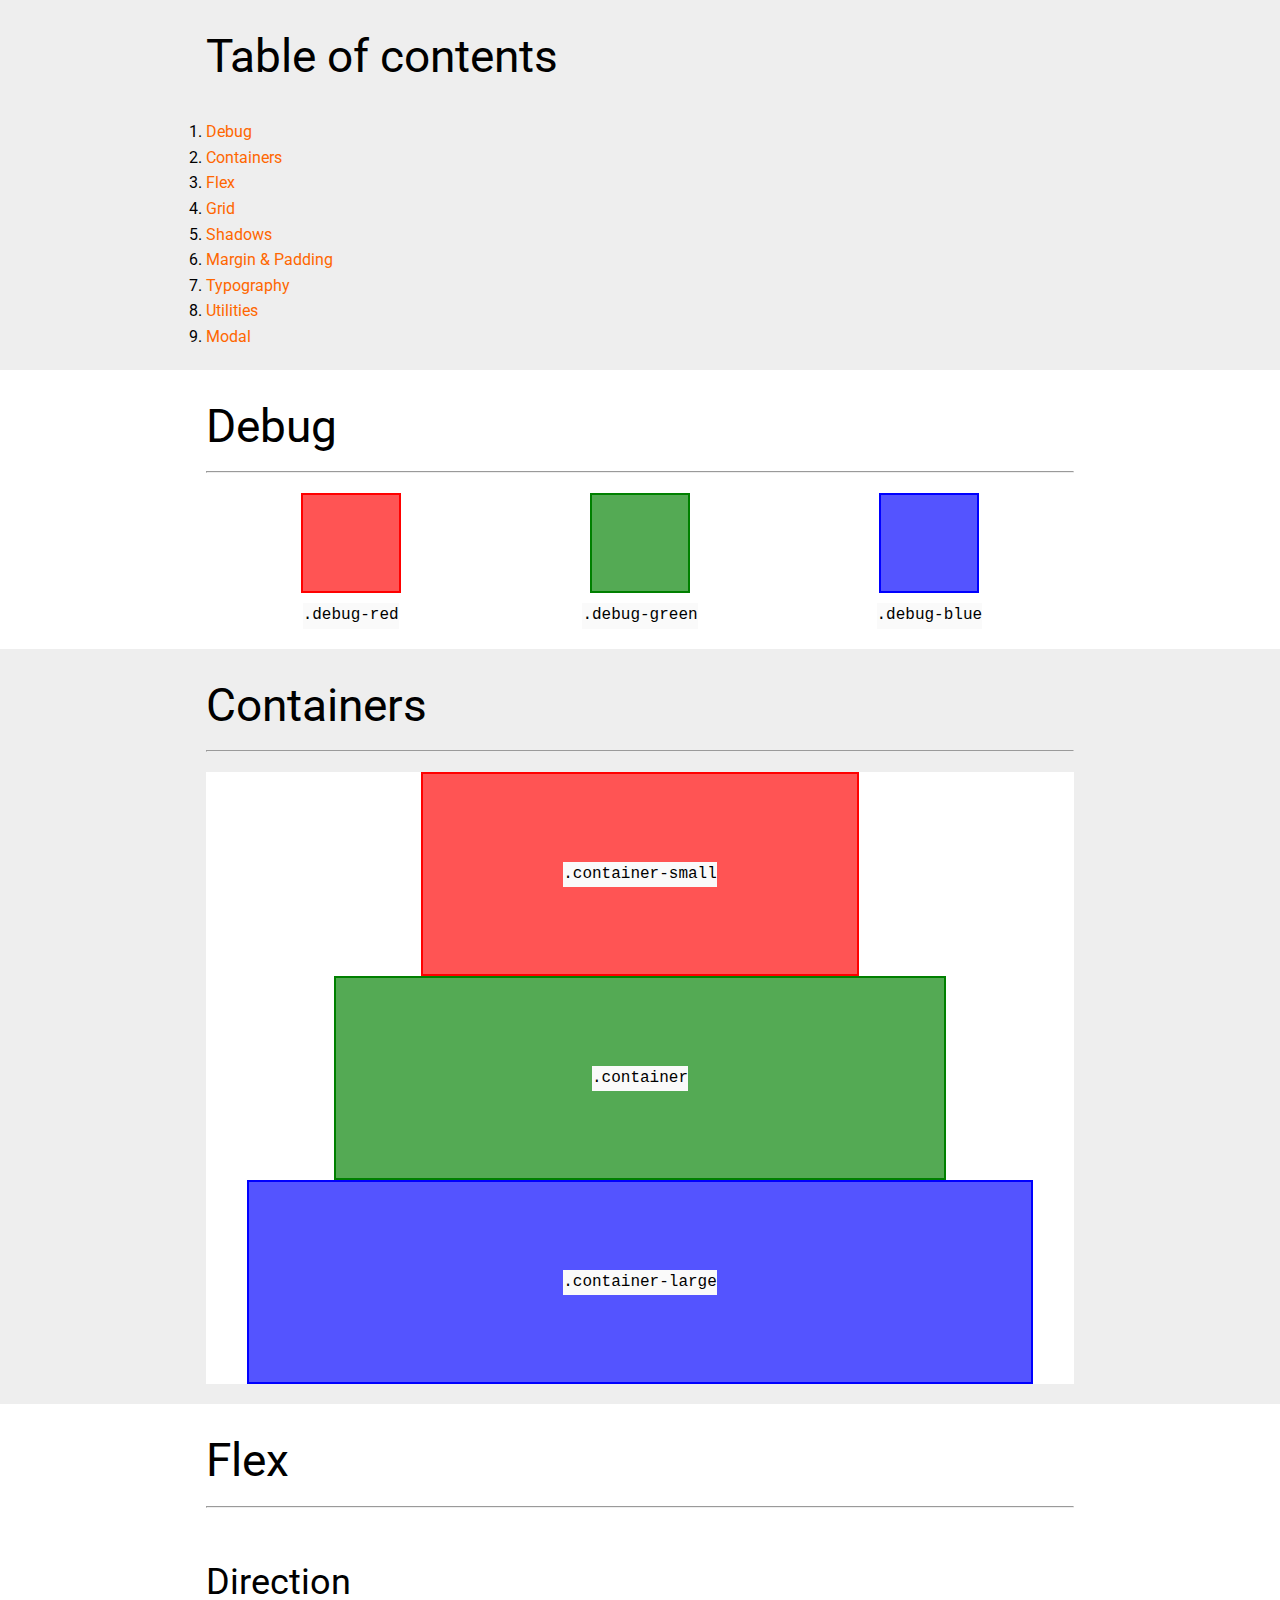
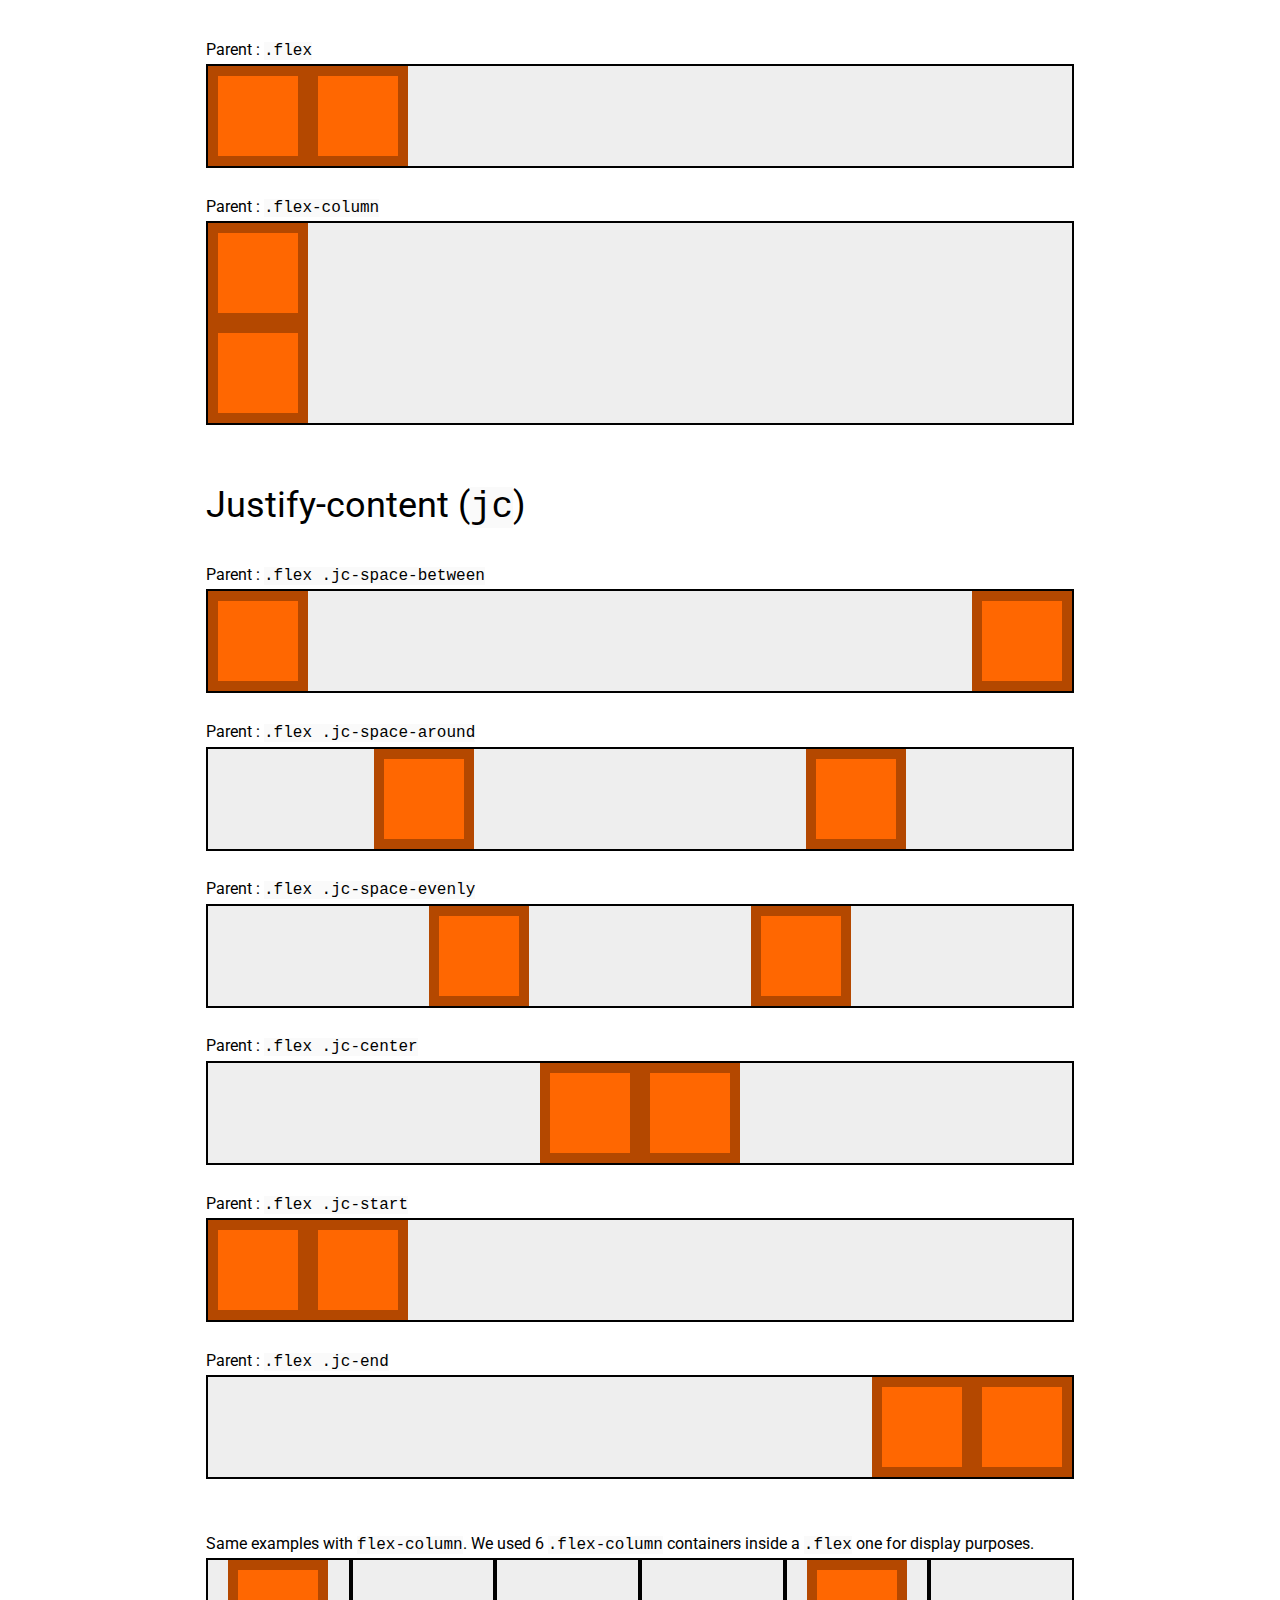
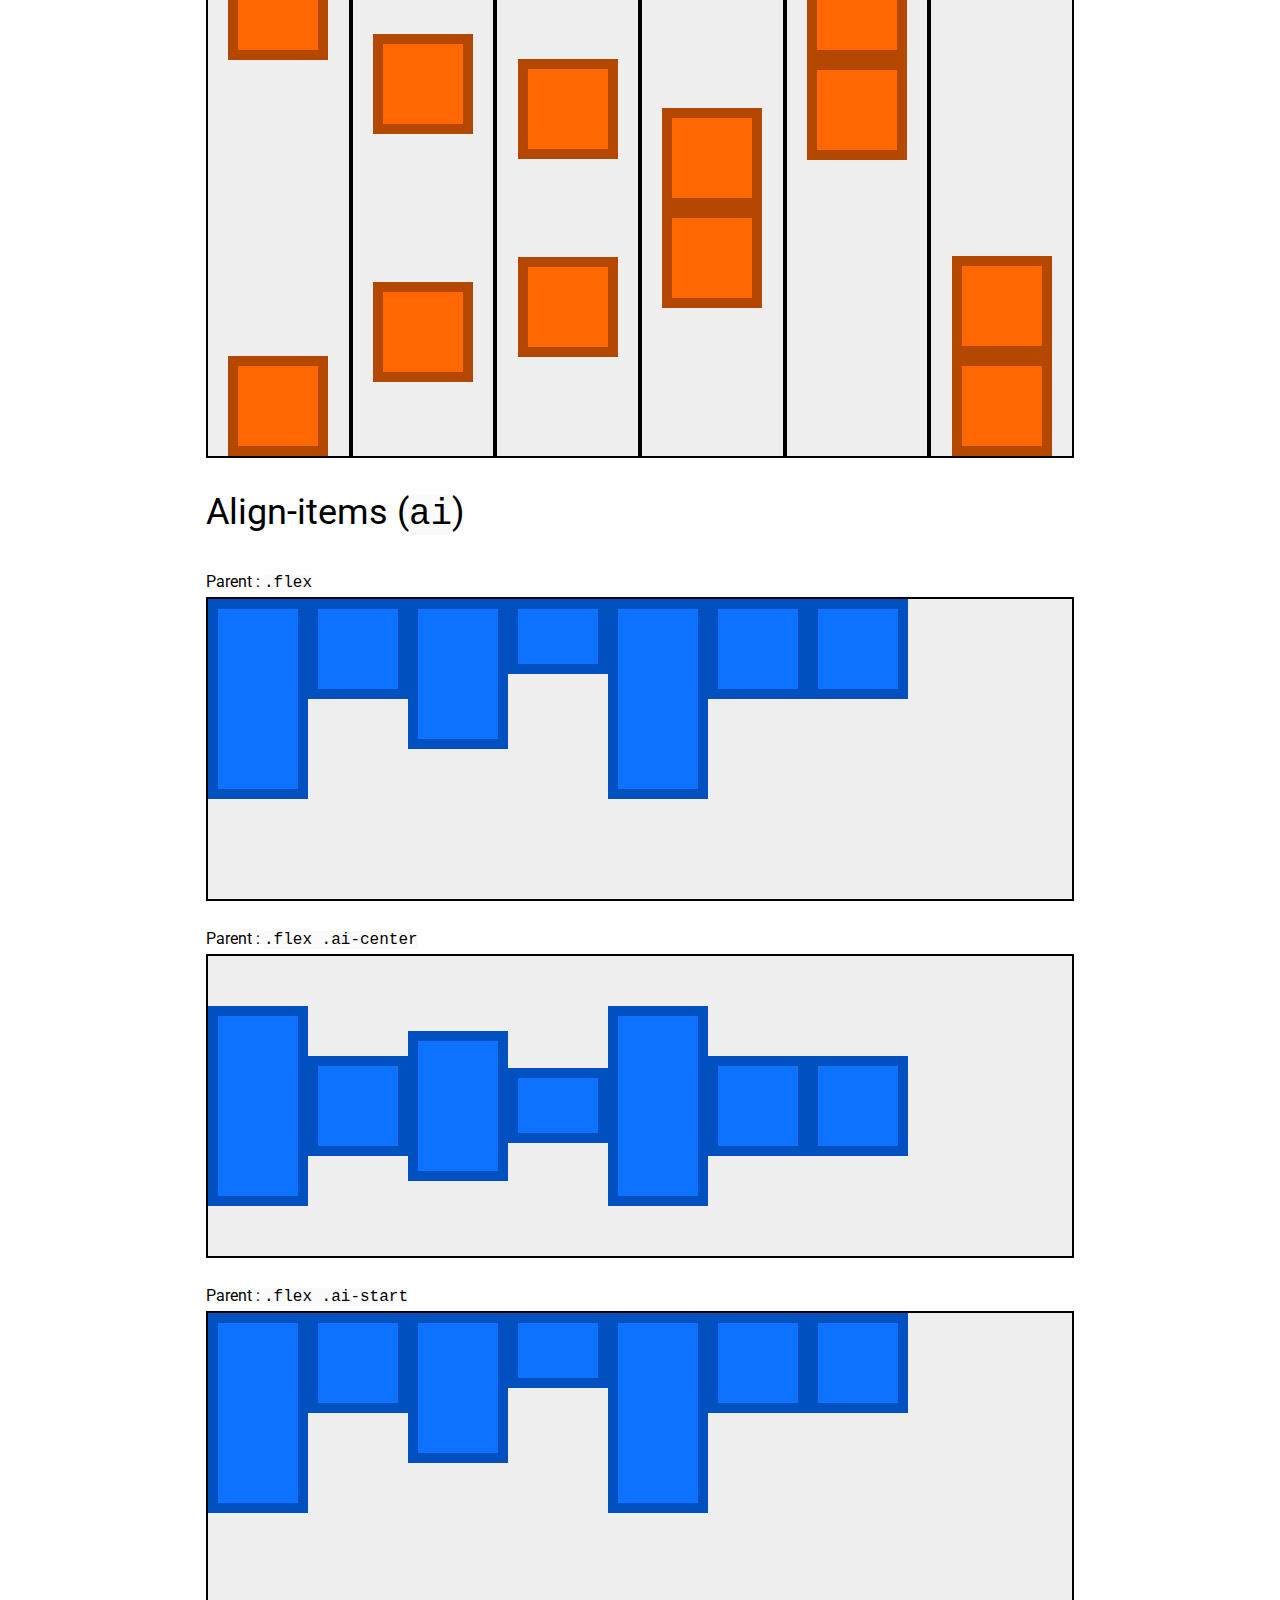
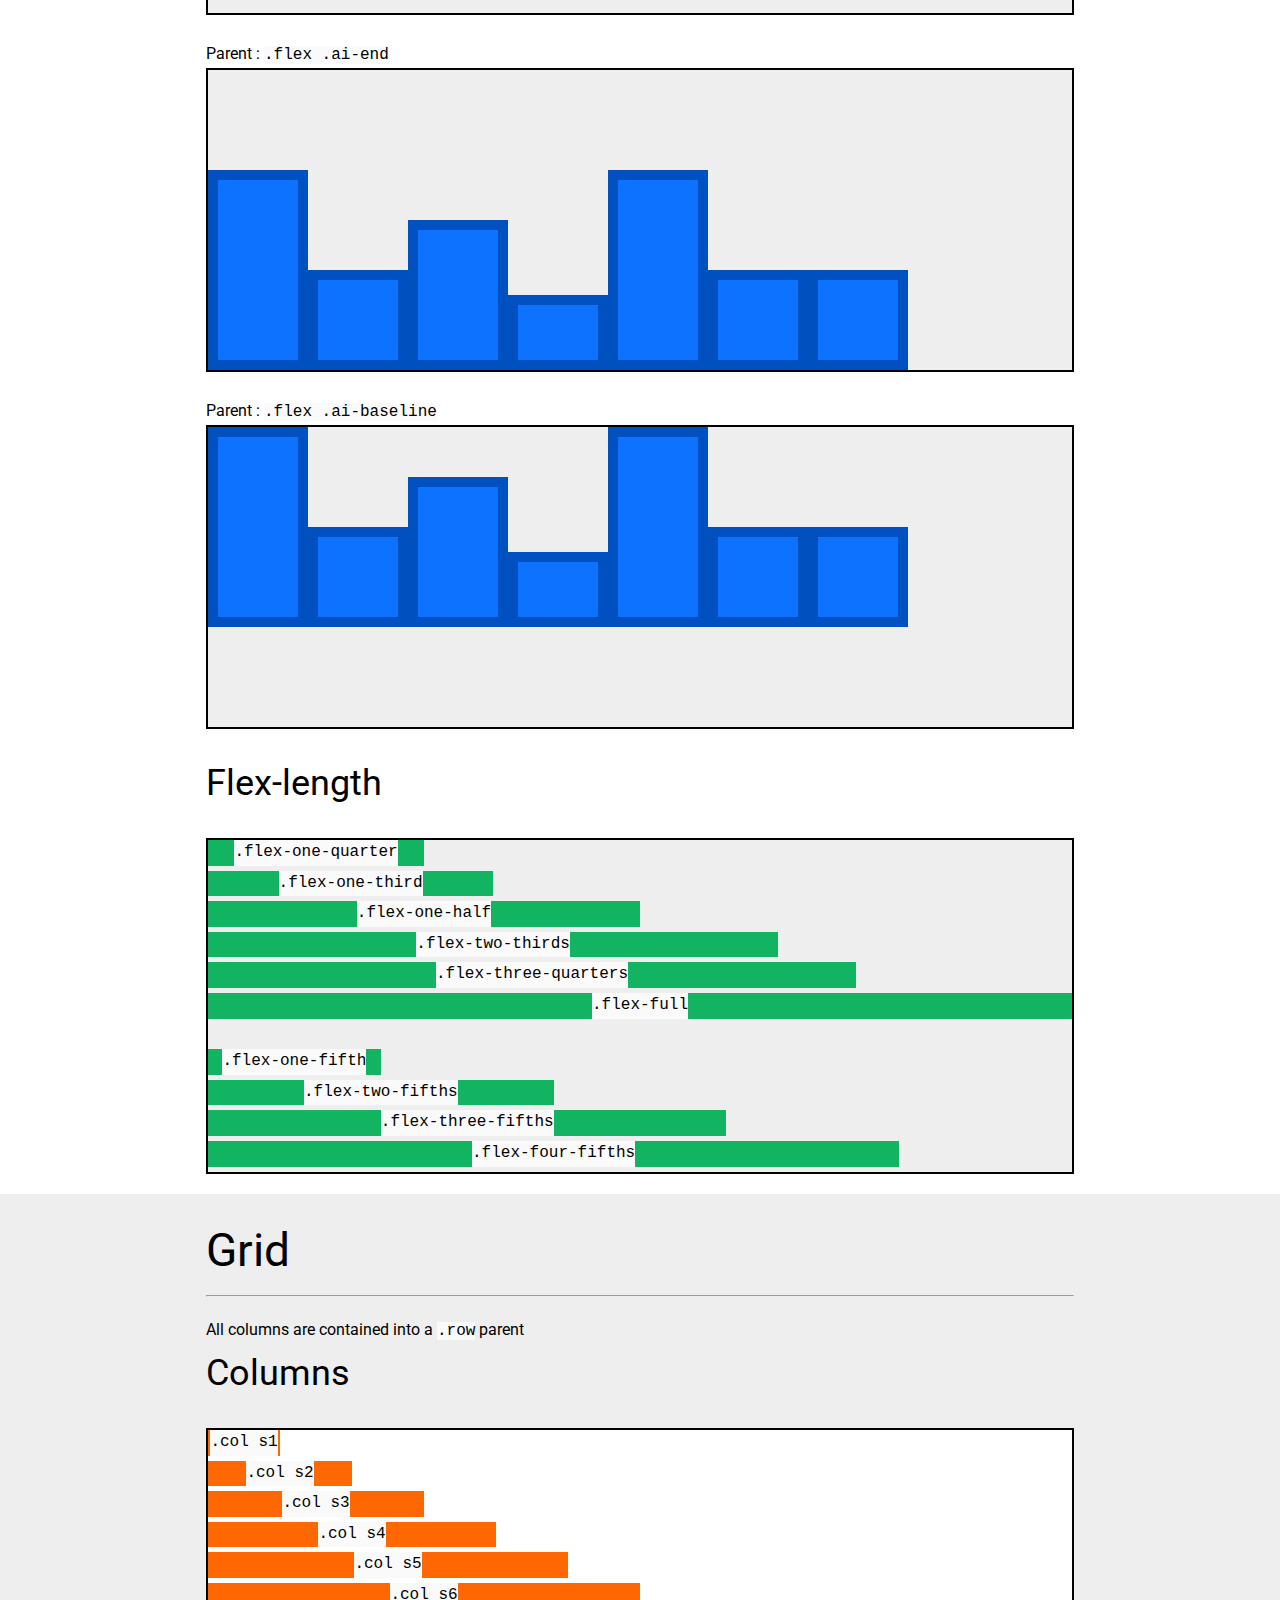
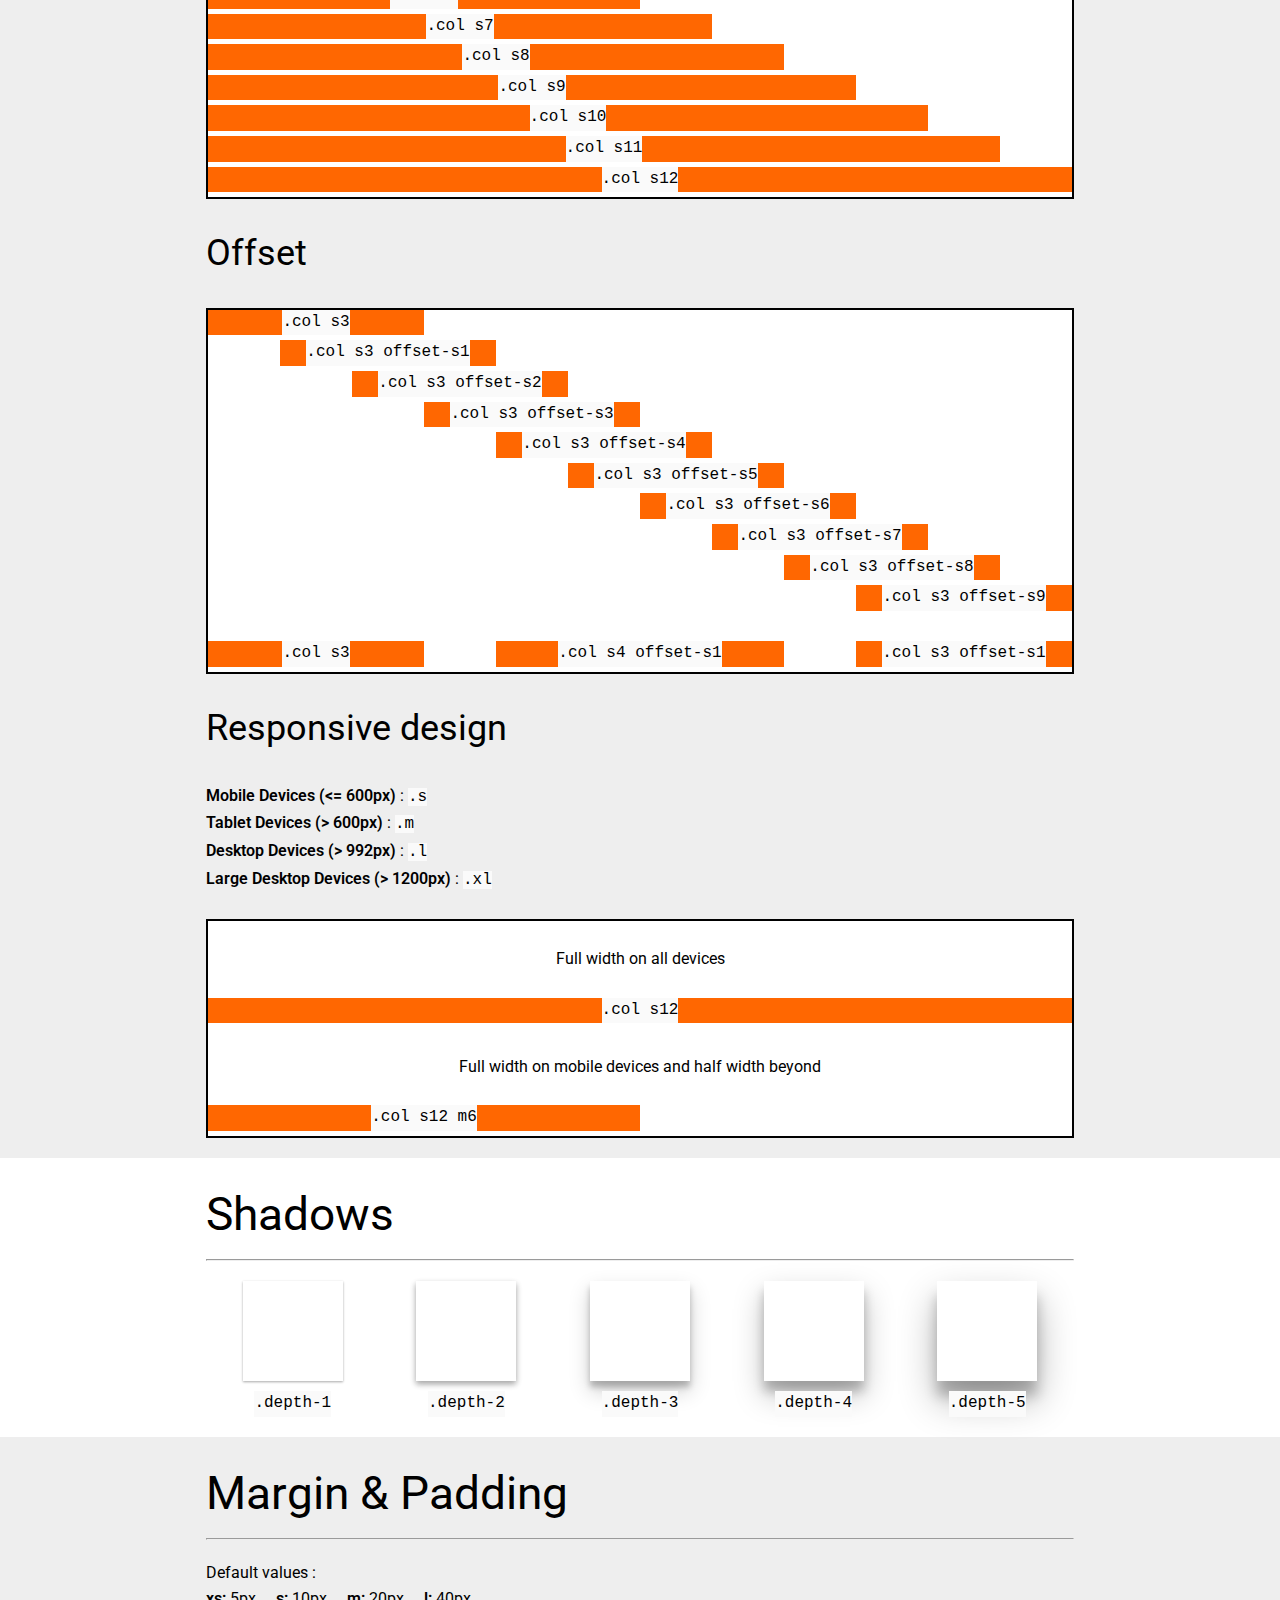
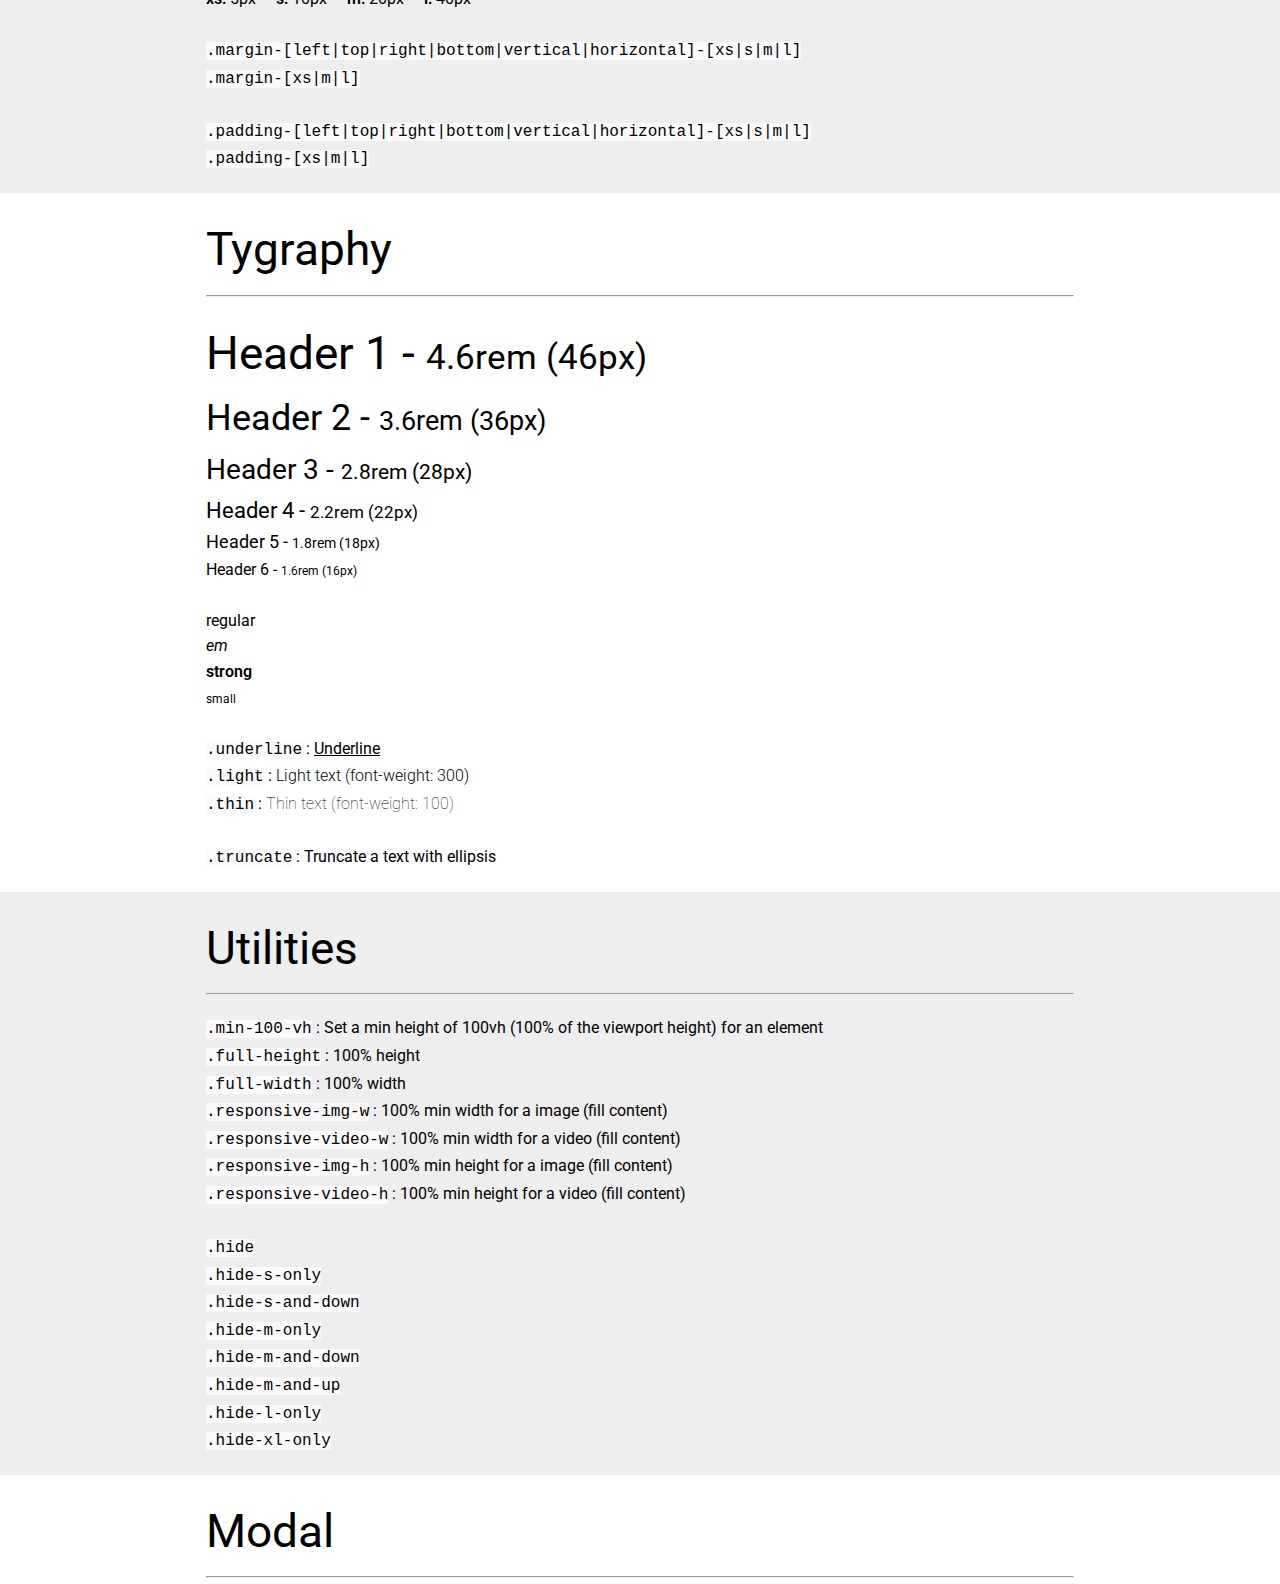
<file: index.html>
<!DOCTYPE html>
<html dir="ltr" lang="en">
    <head>
        <meta charset="UTF-8" />
        <meta content="width=device-width, initial-scale=1.0" name="viewport" />
        <meta content="ie=edge" http-equiv="X-UA-Compatible" />
        <title>Skiwi</title>
        <link rel="preconnect" href="https://fonts.gstatic.com">
        <link href="https://fonts.googleapis.com/css2?family=Roboto:wght@100;300;400;500;700&display=swap" rel="stylesheet">
        <link href="./bin/skiwi.min.css" rel="stylesheet" />
        <link href="./preview/preview.min.css" rel="stylesheet" />
    </head>
    <body>
        <main style="background-color:orange">
            <section class="gallery padding-m">
                <div class="container">
                    <h1>Table of contents</h1>
                    <br>
                    <ol style="list-style:decimal">
                        <li>
                            <a href="#debug">Debug</a>
                        </li>
                        <li>
                            <a href="#containers">Containers</a>
                        </li>
                        <li>
                            <a href="#flex">Flex</a>
                        </li>
                        <li>
                            <a href="#grid">Grid</a>
                        </li>
                        <li>
                            <a href="#shadows">Shadows</a>
                        </li>
                        <li>
                            <a href="#margin-padding">Margin & Padding</a>
                        </li>
                        <li>
                            <a href="#typography">Typography</a>
                        </li>
                        <li>
                            <a href="#utilities">Utilities</a>
                        </li>
                        <li>
                            <a href="#modal">Modal</a>
                        </li>
                    </ol>
                </div>
            </section>
            <section class="white padding-m" id="debug">
                <div class="container">
                    <h1>Debug</h1>
                    <hr class="margin-bottom-m" />
                    <div class="flex jc-space-evenly">
                        <div class="flex flex-column jc-center ai-center">
                            <div class="box debug-red margin-bottom-s"></div>
                            <code>.debug-red</code>
                        </div>
                        <div class="flex flex-column jc-center ai-center">
                            <div class="box debug-green margin-bottom-s"></div>
                            <code>.debug-green</code>
                        </div>
                        <div class="flex flex-column jc-center ai-center">
                            <div class="box debug-blue margin-bottom-s"></div>
                            <code>.debug-blue</code>
                        </div>
                    </div>
                </div>
            </section>
            <section class="gallery padding-m" id="containers">
                <div class="container">
                    <h1>Containers</h1>
                    <hr class="margin-bottom-m" />
                    <div class="white">
                        <div class="debug-red container-small flex jc-center ai-center" style="height:200px">
                            <code>.container-small</code>
                        </div>
                        <div class="debug-green container flex jc-center ai-center" style="height:200px">
                            <code>.container</code>
                        </div>
                        <div class="debug-blue container-large flex jc-center ai-center" style="height:200px">
                            <code>.container-large</code>
                        </div>
                    </div>
                </div>
            </section>
            <section class="white padding-m" id="flex">
                <div class="container">
                    <h1>Flex</h1>
                    <hr class="margin-bottom-m" />
                    <br />
                    <h2>Direction</h2>
                    <br />
                    <span class="text-align-center">Parent : <code>.flex</code></span>
                    <div class="gallery flex" style="border: solid black 2px">
                        <div class="box border-blaze-orange blaze-orange"></div>
                        <div class="box border-blaze-orange blaze-orange"></div>
                    </div>
                    <br />
                    <span class="text-align-center">Parent : <code>.flex-column</code></span>
                    <div class="gallery flex-column" style="border: solid black 2px">
                        <div class="box border-blaze-orange blaze-orange"></div>
                        <div class="box border-blaze-orange blaze-orange"></div>
                    </div>
                    <br />

                    <br />
                    <h2>Justify-content (<code>jc</code>)</h2>
                    <br />
                    <span class="text-align-center">Parent : <code>.flex .jc-space-between</code></span>
                    <div class="gallery flex jc-space-between" style="border: solid black 2px">
                        <div class="box border-blaze-orange blaze-orange"></div>
                        <div class="box border-blaze-orange blaze-orange"></div>
                    </div>

                    <br />
                    <span>Parent : <code>.flex .jc-space-around</code></span>
                    <div class="gallery flex jc-space-around" style="border: solid black 2px">
                        <div class="box border-blaze-orange blaze-orange"></div>
                        <div class="box border-blaze-orange blaze-orange"></div>
                    </div>
                    <br />
                    <span>Parent : <code>.flex .jc-space-evenly</code></span>
                    <div class="gallery flex jc-space-evenly" style="border: solid black 2px">
                        <div class="box border-blaze-orange blaze-orange"></div>
                        <div class="box border-blaze-orange blaze-orange"></div>
                    </div>

                    <br />
                    <span>Parent : <code>.flex .jc-center</code></span>
                    <div class="gallery flex jc-center" style="border: solid black 2px">
                        <div class="box border-blaze-orange blaze-orange"></div>
                        <div class="box border-blaze-orange blaze-orange"></div>
                    </div>

                    <br />
                    <span>Parent : <code>.flex .jc-start</code></span>
                    <div class="gallery flex jc-start" style="border: solid black 2px">
                        <div class="box border-blaze-orange blaze-orange"></div>
                        <div class="box border-blaze-orange blaze-orange"></div>
                    </div>

                    <br />
                    <span>Parent : <code>.flex .jc-end</code></span>
                    <div class="gallery flex jc-end" style="border: solid black 2px">
                        <div class="box border-blaze-orange blaze-orange"></div>
                        <div class="box border-blaze-orange blaze-orange"></div>
                    </div>
                    <br />
                    <br />
                    <span>Same examples with <code>flex-column</code>. We used 6 <code>.flex-column</code> containers inside
                        a <code>.flex</code> one for display purposes.</span>
                    <div class="gallery flex" style="height:500px">
                        <div class="gallery flex-column jc-space-between ai-center" style="border: solid black 2px">
                            <div class="box border-blaze-orange blaze-orange"></div>
                            <div class="box border-blaze-orange blaze-orange"></div>
                        </div>
                        <div class="gallery flex-column jc-space-around ai-center" style="border: solid black 2px">
                            <div class="box border-blaze-orange blaze-orange"></div>
                            <div class="box border-blaze-orange blaze-orange"></div>
                        </div>
                        <div class="gallery flex-column jc-space-evenly ai-center" style="border: solid black 2px">
                            <div class="box border-blaze-orange blaze-orange"></div>
                            <div class="box border-blaze-orange blaze-orange"></div>
                        </div>
                        <div class="gallery flex-column jc-center ai-center" style="border: solid black 2px">
                            <div class="box border-blaze-orange blaze-orange"></div>
                            <div class="box border-blaze-orange blaze-orange"></div>
                        </div>
                        <div class="gallery flex-column jc-start ai-center" style="border: solid black 2px">
                            <div class="box border-blaze-orange blaze-orange"></div>
                            <div class="box border-blaze-orange blaze-orange"></div>
                        </div>
                        <div class="gallery flex-column jc-end ai-center" style="border: solid black 2px">
                            <div class="box border-blaze-orange blaze-orange"></div>
                            <div class="box border-blaze-orange blaze-orange"></div>
                        </div>
                    </div>

                    <br />
                    <h2>Align-items (<code>ai</code>)</h2>
                    <br />
                    <span>Parent : <code>.flex</code></span>
                    <div class="gallery flex" style="border: solid black 2px; height:300px">
                        <div class="box border-blue-ribbon blue-ribbon" style="height: 200px"></div>
                        <div class="box border-blue-ribbon blue-ribbon" style="height: 100px"></div>
                        <div class="box border-blue-ribbon blue-ribbon" style="height: 150px"></div>
                        <div class="box border-blue-ribbon blue-ribbon" style="height: 75px"></div>
                        <div class="box border-blue-ribbon blue-ribbon" style="height: 200px"></div>
                        <div class="box border-blue-ribbon blue-ribbon" style="height: 100px"></div>
                        <div class="box border-blue-ribbon blue-ribbon"></div>
                    </div>

                    <br />
                    <span>Parent : <code>.flex .ai-center</code></span>
                    <div class="gallery flex ai-center" style="border: solid black 2px; height:300px">
                        <div class="box border-blue-ribbon blue-ribbon" style="height: 200px"></div>
                        <div class="box border-blue-ribbon blue-ribbon" style="height: 100px"></div>
                        <div class="box border-blue-ribbon blue-ribbon" style="height: 150px"></div>
                        <div class="box border-blue-ribbon blue-ribbon" style="height: 75px"></div>
                        <div class="box border-blue-ribbon blue-ribbon" style="height: 200px"></div>
                        <div class="box border-blue-ribbon blue-ribbon" style="height: 100px"></div>
                        <div class="box border-blue-ribbon blue-ribbon"></div>
                    </div>

                    <br />
                    <span>Parent : <code>.flex .ai-start</code></span>
                    <div class="gallery flex ai-start" style="border: solid black 2px; height:300px">
                        <div class="box border-blue-ribbon blue-ribbon" style="height: 200px"></div>
                        <div class="box border-blue-ribbon blue-ribbon" style="height: 100px"></div>
                        <div class="box border-blue-ribbon blue-ribbon" style="height: 150px"></div>
                        <div class="box border-blue-ribbon blue-ribbon" style="height: 75px"></div>
                        <div class="box border-blue-ribbon blue-ribbon" style="height: 200px"></div>
                        <div class="box border-blue-ribbon blue-ribbon" style="height: 100px"></div>
                        <div class="box border-blue-ribbon blue-ribbon"></div>
                    </div>

                    <br />
                    <span>Parent : <code>.flex .ai-end</code></span>
                    <div class="gallery flex ai-end" style="border: solid black 2px; height:300px">
                        <div class="box border-blue-ribbon blue-ribbon" style="height: 200px"></div>
                        <div class="box border-blue-ribbon blue-ribbon" style="height: 100px"></div>
                        <div class="box border-blue-ribbon blue-ribbon" style="height: 150px"></div>
                        <div class="box border-blue-ribbon blue-ribbon" style="height: 75px"></div>
                        <div class="box border-blue-ribbon blue-ribbon" style="height: 200px"></div>
                        <div class="box border-blue-ribbon blue-ribbon" style="height: 100px"></div>
                        <div class="box border-blue-ribbon blue-ribbon"></div>
                    </div>

                    <br />
                    <span>Parent : <code>.flex .ai-baseline</code></span>
                    <div class="gallery flex ai-baseline" style="border: solid black 2px; height:300px">
                        <div class="box border-blue-ribbon blue-ribbon" style="height: 200px"></div>
                        <div class="box border-blue-ribbon blue-ribbon" style="height: 100px"></div>
                        <div class="box border-blue-ribbon blue-ribbon" style="height: 150px"></div>
                        <div class="box border-blue-ribbon blue-ribbon" style="height: 75px"></div>
                        <div class="box border-blue-ribbon blue-ribbon" style="height: 200px"></div>
                        <div class="box border-blue-ribbon blue-ribbon" style="height: 100px"></div>
                        <div class="box border-blue-ribbon blue-ribbon"></div>
                    </div>

                    <br />
                    <h2>Flex-length</h2>
                    <br />

                    <div class="gallery flex-column" style="border: solid black 2px;">
                        <div class="flex margin-bottom-xs">
                            <div class="mountain-green flex flex-one-quarter jc-center">
                                <code>.flex-one-quarter</code>
                            </div>
                        </div>
                        <div class="flex margin-bottom-xs">
                            <div class="mountain-green flex flex-one-third jc-center">
                                <code>.flex-one-third</code>
                            </div>
                        </div>
                        <div class="flex margin-bottom-xs">
                            <div class="mountain-green flex flex-half jc-center">
                                <code>.flex-one-half</code>
                            </div>
                        </div>
                        <div class="flex margin-bottom-xs">
                            <div class="mountain-green flex flex-two-thirds jc-center">
                                <code>.flex-two-thirds</code>
                            </div>
                        </div>
                        <div class="flex margin-bottom-xs">
                            <div class="mountain-green flex flex-three-quarters jc-center">
                                <code>.flex-three-quarters</code>
                            </div>
                        </div>
                        <div class="flex margin-bottom-xs">
                            <div class="mountain-green flex flex-full jc-center">
                                <code>.flex-full</code>
                            </div>
                        </div>
                        <br />
                        <div class="flex margin-bottom-xs">
                            <div class="mountain-green flex flex-one-fifth jc-center">
                                <code>.flex-one-fifth</code>
                            </div>
                        </div>
                        <div class="flex margin-bottom-xs">
                            <div class="mountain-green flex flex-two-fifths jc-center">
                                <code>.flex-two-fifths</code>
                            </div>
                        </div>
                        <div class="flex margin-bottom-xs">
                            <div class="mountain-green flex flex-three-fifths jc-center">
                                <code>.flex-three-fifths</code>
                            </div>
                        </div>
                        <div class="flex margin-bottom-xs">
                            <div class="mountain-green flex flex-four-fifths jc-center">
                                <code>.flex-four-fifths</code>
                            </div>
                        </div>
                    </div>
                </div>
            </section>
            <section class="gallery padding-m" id="grid">
                <div class="container">
                    <h1>Grid</h1>
                    <hr class="margin-bottom-m" />
                    <span>All columns are contained into a <code>.row</code> parent</span>
                    <br />
                    <h2>Columns</h2>
                    <br />
                    <!-- Columns -->
                    <div class="white" style="border: solid black 2px">
                        <div class="row margin-bottom-xs">
                            <div class="blaze-orange col s1 flex jc-center">
                                <code>.col s1</code>
                            </div>
                        </div>
                        <div class="row margin-bottom-xs">
                            <div class="blaze-orange col s2 flex jc-center">
                                <code>.col s2</code>
                            </div>
                        </div>
                        <div class="row margin-bottom-xs">
                            <div class="blaze-orange col s3 flex jc-center">
                                <code>.col s3</code>
                            </div>
                        </div>
                        <div class="row margin-bottom-xs">
                            <div class="blaze-orange col s4 flex jc-center">
                                <code>.col s4</code>
                            </div>
                        </div>
                        <div class="row margin-bottom-xs">
                            <div class="blaze-orange col s5 flex jc-center">
                                <code>.col s5</code>
                            </div>
                        </div>
                        <div class="row margin-bottom-xs">
                            <div class="blaze-orange col s6 flex jc-center">
                                <code>.col s6</code>
                            </div>
                        </div>
                        <div class="row margin-bottom-xs">
                            <div class="blaze-orange col s7 flex jc-center">
                                <code>.col s7</code>
                            </div>
                        </div>
                        <div class="row margin-bottom-xs">
                            <div class="blaze-orange col s8 flex jc-center">
                                <code>.col s8</code>
                            </div>
                        </div>
                        <div class="row margin-bottom-xs">
                            <div class="blaze-orange col s9 flex jc-center">
                                <code>.col s9</code>
                            </div>
                        </div>
                        <div class="row margin-bottom-xs">
                            <div class="blaze-orange col s10 flex jc-center">
                                <code>.col s10</code>
                            </div>
                        </div>
                        <div class="row margin-bottom-xs">
                            <div class="blaze-orange col s11 flex jc-center">
                                <code>.col s11</code>
                            </div>
                        </div>
                        <div class="row margin-bottom-xs">
                            <div class="blaze-orange col s12 flex jc-center">
                                <code>.col s12</code>
                            </div>
                        </div>
                    </div>

                    <br />
                    <h2>Offset</h2>
                    <br />
                    <!-- Offset -->
                    <div class="white" style="border: solid black 2px">
                        <div class="row margin-bottom-xs">
                            <div class="blaze-orange col s3 flex jc-center">
                                <code>.col s3</code>
                            </div>
                        </div>
                        <div class="row margin-bottom-xs">
                            <div class="blaze-orange col s3 offset-s1 flex jc-center">
                                <code>.col s3 offset-s1</code>
                            </div>
                        </div>
                        <div class="row margin-bottom-xs">
                            <div class="blaze-orange col s3 offset-s2 flex jc-center">
                                <code>.col s3 offset-s2</code>
                            </div>
                        </div>
                        <div class="row margin-bottom-xs">
                            <div class="blaze-orange col s3 offset-s3 flex jc-center">
                                <code>.col s3 offset-s3</code>
                            </div>
                        </div>
                        <div class="row margin-bottom-xs">
                            <div class="blaze-orange col s3 offset-s4 flex jc-center">
                                <code>.col s3 offset-s4</code>
                            </div>
                        </div>
                        <div class="row margin-bottom-xs">
                            <div class="blaze-orange col s3 offset-s5 flex jc-center">
                                <code>.col s3 offset-s5</code>
                            </div>
                        </div>
                        <div class="row margin-bottom-xs">
                            <div class="blaze-orange col s3 offset-s6 flex jc-center">
                                <code>.col s3 offset-s6</code>
                            </div>
                        </div>
                        <div class="row margin-bottom-xs">
                            <div class="blaze-orange col s3 offset-s7 flex jc-center">
                                <code>.col s3 offset-s7</code>
                            </div>
                        </div>
                        <div class="row margin-bottom-xs">
                            <div class="blaze-orange col s3 offset-s8 flex jc-center">
                                <code>.col s3 offset-s8</code>
                            </div>
                        </div>
                        <div class="row margin-bottom-xs">
                            <div class="blaze-orange col s3 offset-s9 flex jc-center">
                                <code>.col s3 offset-s9</code>
                            </div>
                        </div>
                        <br />
                        <div class="row margin-bottom-xs">
                            <div class="blaze-orange col s3 flex jc-center">
                                <code>.col s3</code>
                            </div>
                            <div class="blaze-orange col s4 offset-s1 flex jc-center">
                                <code>.col s4 offset-s1</code>
                            </div>
                            <div class="blaze-orange col s3 offset-s1 flex jc-center">
                                <code>.col s3 offset-s1</code>
                            </div>
                        </div>
                    </div>
                    <br />
                    <h2>Responsive design</h2>
                    <br />
                    <ul>
                        <li>
                            <span><strong>Mobile Devices (<= 600px)</strong> : <code>.s</code></span>
                        </li>
                        <li>
                            <span><strong>Tablet Devices (> 600px)</strong> : <code>.m</code></span>
                        </li>
                        <li>
                            <span><strong>Desktop Devices (> 992px)</strong> : <code>.l</code></span>
                        </li>
                        <li>
                            <span><strong>Large Desktop Devices (> 1200px)</strong> : <code>.xl</code></span>
                        </li>
                    </ul>
                    <br />
                    <div class="white" style="border: solid black 2px">
                        <br />
                        <span style="text-align:center; display:block">Full width on all devices</span>
                        <br />
                        <div class="row margin-bottom-xs">
                            <div class="blaze-orange col s12 flex jc-center">
                                <code>.col s12</code>
                            </div>
                        </div>
                        <br />
                        <span style="text-align:center; display:block">Full width on mobile devices and half width
                            beyond</span>
                        <br />
                        <div class="row margin-bottom-xs">
                            <div class="blaze-orange col s12 m6 flex jc-center">
                                <code>.col s12 m6</code>
                            </div>
                        </div>
                    </div>
                </div>
            </section>

            <section class="white padding-m" id="shadows">
                <div class="container">
                    <h1>Shadows</h1>
                    <hr class="margin-bottom-m" />
                    <div class="flex jc-space-evenly">
                        <div class="flex flex-column jc-center ai-center">
                            <div class="box depth-1 margin-bottom-s"></div>
                            <code>.depth-1</code>
                        </div>
                        <div class="flex flex-column jc-center ai-center">
                            <div class="box depth-2 margin-bottom-s"></div>
                            <code>.depth-2</code>
                        </div>
                        <div class="flex flex-column jc-center ai-center">
                            <div class="box depth-3 margin-bottom-s"></div>
                            <code>.depth-3</code>
                        </div>
                        <div class="flex flex-column jc-center ai-center">
                            <div class="box depth-4 margin-bottom-s"></div>
                            <code>.depth-4</code>
                        </div>
                        <div class="flex flex-column jc-center ai-center">
                            <div class="box depth-5 margin-bottom-s"></div>
                            <code>.depth-5</code>
                        </div>
                    </div>
                </div>
            </section>
            <section class="gallery padding-m" id="margin-padding">
                <div class="container">
                    <h1>Margin & Padding</h1>
                    <hr class="margin-bottom-m" />
                    <span>Default values : </span>
                    <div class="flex jc-space-center">
                        <div class="margin-right-m">
                            <strong>xs: </strong>
                            <span>5px</span>
                        </div>
                        <div class="margin-right-m">
                            <strong>s: </strong>
                            <span>10px</span>
                        </div>
                        <div class="margin-right-m">
                            <strong>m: </strong>
                            <span>20px</span>
                        </div>
                        <div class="margin-right-m">
                            <strong>l: </strong>
                            <span>40px</span>
                        </div>
                    </div>
                    <br />
                    <ul>
                        <li>
                            <code>.margin-[left|top|right|bottom|vertical|horizontal]-[xs|s|m|l]</code>
                        </li>
                        <li>
                            <code>.margin-[xs|m|l]</code>
                        </li>
                        <br />
                        <li>
                            <code>.padding-[left|top|right|bottom|vertical|horizontal]-[xs|s|m|l]</code>
                        </li>
                        <li>
                            <code>.padding-[xs|m|l]</code>
                        </li>
                    </ul>
                </div>
            </section>
            <section class="white padding-m" id="typography">
                <div class="container">
                    <h1>Tygraphy</h1>
                    <hr class="margin-bottom-m" />
                    <ul>
                        <li>
                            <h1>Header 1 - <small>4.6rem (46px)</small></h1>
                        </li>
                        <li>
                            <h2>Header 2 - <small>3.6rem (36px)</small></h2>
                        </li>
                        <li>
                            <h3>Header 3 - <small>2.8rem (28px)</small></h3>
                        </li>
                        <li>
                            <h4>Header 4 - <small>2.2rem (22px)</small></h4>
                        </li>
                        <li>
                            <h5>Header 5 - <small>1.8rem (18px)</small></h5>
                        </li>
                        <li>
                            <h6>Header 6 - <small>1.6rem (16px)</small></h6>
                        </li>
                    </ul>
                    <br/>
                    <ul>
                        <li>
                            <span>regular</span>
                        </li>
                        <li>
                            <em>em</em>
                        </li>
                        <li>
                            <strong>strong</strong>
                        </li>
                        <li>
                            <small>small</small>
                        </li>
                    </ul>
                    <br/>
                    <ul>
                        <li>
                            <code>.underline</code> : <span class="underline">Underline</span>
                        </li>
                        <li>
                            <code>.light</code> : <span class="light">Light text (font-weight: 300)</span>
                        </li>
                        <li>
                            <code>.thin</code> : <span class="thin">Thin text (font-weight: 100)</span>
                        </li>
                    </ul>
                    <br/>
                    <ul>
                        <li>
                            <span><code>.truncate</code> : Truncate a text with ellipsis</span>
                        </li>
                    </ul>
                </div>
            </section>
            <section class="gallery padding-m" id="utilities">
                <div class="container">
                    <h1>Utilities</h1>
                    <hr class="margin-bottom-m" />
                    <ul>
                        <li>
                            <span><code>.min-100-vh</code> : Set a min height of 100vh (100% of the viewport height) for an
                                element</span>
                        </li>
                        <li>
                            <span><code>.full-height</code> : 100% height</span>
                        </li>
                        <li>
                            <span><code>.full-width</code> : 100% width</span>
                        </li>
                        <li>
                            <span><code>.responsive-img-w</code> : 100% min width for a image (fill content)</span>
                        </li>
                        <li>
                            <span><code>.responsive-video-w</code> : 100% min width for a video (fill content)</span>
                        </li>
                        <li>
                            <span><code>.responsive-img-h</code> : 100% min height for a image (fill content)</span>
                        </li>
                        <li>
                            <span><code>.responsive-video-h</code> : 100% min height for a video (fill content)</span>
                        </li>
                        <br/>
                        <li>
                            <code>.hide</code>
                        </li>
                        <li>
                            <code>.hide-s-only</code>
                        </li>
                        <li>
                            <code>.hide-s-and-down</code>
                        </li>
                        <li>
                            <code>.hide-m-only</code>
                        </li>
                        <li>
                            <code>.hide-m-and-down</code>
                        </li>
                        <li>
                            <code>.hide-m-and-up</code>
                        </li>
                        <li>
                            <code>.hide-l-only</code>
                        </li>
                        <li>
                            <code>.hide-xl-only</code>
                        </li>
                    </ul>
                </div>
            </section>
            <section class="white padding-m" id="modal">
                <div class="container">
                    <h1>Modal</h1>
                    <hr class="margin-bottom-m" />
                    <ul>
                        <li>
                            <span><code>.overlay</code> : Full screen overlay</span>
                        </li>
                        <li>
                            <span><code>.modal</code> : Horizontally centered content</span>
                        </li>
                    </ul>
                </div>
            </section>
        </main>
    </body>
</html>
</file>
<file: bin/skiwi.min.css>
html,body,div,span,applet,object,iframe,h1,h2,h3,h4,h5,h6,p,blockquote,pre,a,abbr,acronym,address,big,cite,code,del,dfn,em,img,ins,kbd,q,s,samp,small,strike,strong,sub,sup,tt,var,b,u,i,center,dl,dt,dd,ol,ul,li,fieldset,form,label,legend,table,caption,tbody,tfoot,thead,tr,th,td,article,aside,canvas,details,embed,figure,figcaption,footer,header,hgroup,menu,nav,output,ruby,section,summary,time,mark,audio,video{margin:0;padding:0;border:0;font-size:100%;font:inherit;vertical-align:baseline}article,aside,details,figcaption,figure,footer,header,hgroup,menu,nav,section{display:block}body{line-height:1}ol,ul{list-style:none}blockquote,q{quotes:none}blockquote:before,blockquote:after,q:before,q:after{content:"";content:none}table{border-collapse:collapse;border-spacing:0}.container-small{margin:0 auto;width:50%}.container{margin:0 auto;width:70%}.container-large{margin:0 auto;width:90%}.debug-red{border:2px solid red;background-color:rgba(255,0,0,.67)}.debug-blue{border:2px solid blue;background-color:rgba(0,0,255,.67)}.debug-green{border:2px solid green;background-color:rgba(0,128,0,.67)}.flex{display:flex;flex-direction:row;align-content:stretch;flex-shrink:1;flex:1}.flex-column{display:flex;flex-direction:row;align-content:stretch;flex-shrink:1;flex:1;flex-direction:column}.jc-center{justify-content:center}.jc-space-between{justify-content:space-between}.jc-space-around{justify-content:space-around}.jc-space-evenly{justify-content:space-evenly}.jc-start{justify-content:flex-start}.jc-end{justify-content:flex-end}.jc-stretch{justify-content:stretch}.jc-reset{justify-content:initial}.ai-center{align-items:center}.ai-start{align-items:flex-start}.ai-end{align-items:flex-end}.ai-baseline{align-items:baseline}.ai-stretch{align-items:stretch}.ai-reset{align-items:initial}.flex-one-quarter{flex:.25}.flex-one-third{flex:.33}.flex-half{flex:.5}.flex-two-thirds{flex:.66}.flex-three-quarters{flex:.75}.flex-full{flex:1}.flex-one-fifth{flex:.2}.flex-two-fifths{flex:.4}.flex-three-fifths{flex:.6}.flex-four-fifths{flex:.8}.flex-wrap{flex-wrap:wrap}.flex-wrap-reverse{flex-wrap:wrap-reverse}.row{margin-left:auto;margin-right:auto}.row:after{content:"";display:table;clear:both}.row .col{float:left;box-sizing:border-box;min-height:1px}.row .col.s1{width:8.3333333333%;margin-left:auto;left:auto;right:auto}.row .col.s2{width:16.6666666667%;margin-left:auto;left:auto;right:auto}.row .col.s3{width:25%;margin-left:auto;left:auto;right:auto}.row .col.s4{width:33.3333333333%;margin-left:auto;left:auto;right:auto}.row .col.s5{width:41.6666666667%;margin-left:auto;left:auto;right:auto}.row .col.s6{width:50%;margin-left:auto;left:auto;right:auto}.row .col.s7{width:58.3333333333%;margin-left:auto;left:auto;right:auto}.row .col.s8{width:66.6666666667%;margin-left:auto;left:auto;right:auto}.row .col.s9{width:75%;margin-left:auto;left:auto;right:auto}.row .col.s10{width:83.3333333333%;margin-left:auto;left:auto;right:auto}.row .col.s11{width:91.6666666667%;margin-left:auto;left:auto;right:auto}.row .col.s12{width:100%;margin-left:auto;left:auto;right:auto}.row .col.offset-s1{margin-left:8.3333333333%}.row .col.offset-s2{margin-left:16.6666666667%}.row .col.offset-s3{margin-left:25%}.row .col.offset-s4{margin-left:33.3333333333%}.row .col.offset-s5{margin-left:41.6666666667%}.row .col.offset-s6{margin-left:50%}.row .col.offset-s7{margin-left:58.3333333333%}.row .col.offset-s8{margin-left:66.6666666667%}.row .col.offset-s9{margin-left:75%}.row .col.offset-s10{margin-left:83.3333333333%}.row .col.offset-s11{margin-left:91.6666666667%}.row .col.offset-s12{margin-left:100%}@media only screen and (min-width : 601px){.row .col.m1{width:8.3333333333%;margin-left:auto;left:auto;right:auto}.row .col.m2{width:16.6666666667%;margin-left:auto;left:auto;right:auto}.row .col.m3{width:25%;margin-left:auto;left:auto;right:auto}.row .col.m4{width:33.3333333333%;margin-left:auto;left:auto;right:auto}.row .col.m5{width:41.6666666667%;margin-left:auto;left:auto;right:auto}.row .col.m6{width:50%;margin-left:auto;left:auto;right:auto}.row .col.m7{width:58.3333333333%;margin-left:auto;left:auto;right:auto}.row .col.m8{width:66.6666666667%;margin-left:auto;left:auto;right:auto}.row .col.m9{width:75%;margin-left:auto;left:auto;right:auto}.row .col.m10{width:83.3333333333%;margin-left:auto;left:auto;right:auto}.row .col.m11{width:91.6666666667%;margin-left:auto;left:auto;right:auto}.row .col.m12{width:100%;margin-left:auto;left:auto;right:auto}.row .col.offset-m1{margin-left:8.3333333333%}.row .col.offset-m2{margin-left:16.6666666667%}.row .col.offset-m3{margin-left:25%}.row .col.offset-m4{margin-left:33.3333333333%}.row .col.offset-m5{margin-left:41.6666666667%}.row .col.offset-m6{margin-left:50%}.row .col.offset-m7{margin-left:58.3333333333%}.row .col.offset-m8{margin-left:66.6666666667%}.row .col.offset-m9{margin-left:75%}.row .col.offset-m10{margin-left:83.3333333333%}.row .col.offset-m11{margin-left:91.6666666667%}.row .col.offset-m12{margin-left:100%}}@media only screen and (min-width : 993px){.row .col.l1{width:8.3333333333%;margin-left:auto;left:auto;right:auto}.row .col.l2{width:16.6666666667%;margin-left:auto;left:auto;right:auto}.row .col.l3{width:25%;margin-left:auto;left:auto;right:auto}.row .col.l4{width:33.3333333333%;margin-left:auto;left:auto;right:auto}.row .col.l5{width:41.6666666667%;margin-left:auto;left:auto;right:auto}.row .col.l6{width:50%;margin-left:auto;left:auto;right:auto}.row .col.l7{width:58.3333333333%;margin-left:auto;left:auto;right:auto}.row .col.l8{width:66.6666666667%;margin-left:auto;left:auto;right:auto}.row .col.l9{width:75%;margin-left:auto;left:auto;right:auto}.row .col.l10{width:83.3333333333%;margin-left:auto;left:auto;right:auto}.row .col.l11{width:91.6666666667%;margin-left:auto;left:auto;right:auto}.row .col.l12{width:100%;margin-left:auto;left:auto;right:auto}.row .col.offset-l1{margin-left:8.3333333333%}.row .col.offset-l2{margin-left:16.6666666667%}.row .col.offset-l3{margin-left:25%}.row .col.offset-l4{margin-left:33.3333333333%}.row .col.offset-l5{margin-left:41.6666666667%}.row .col.offset-l6{margin-left:50%}.row .col.offset-l7{margin-left:58.3333333333%}.row .col.offset-l8{margin-left:66.6666666667%}.row .col.offset-l9{margin-left:75%}.row .col.offset-l10{margin-left:83.3333333333%}.row .col.offset-l11{margin-left:91.6666666667%}.row .col.offset-l12{margin-left:100%}}@media only screen and (min-width : 1201px){.row .col.xl1{width:8.3333333333%;margin-left:auto;left:auto;right:auto}.row .col.xl2{width:16.6666666667%;margin-left:auto;left:auto;right:auto}.row .col.xl3{width:25%;margin-left:auto;left:auto;right:auto}.row .col.xl4{width:33.3333333333%;margin-left:auto;left:auto;right:auto}.row .col.xl5{width:41.6666666667%;margin-left:auto;left:auto;right:auto}.row .col.xl6{width:50%;margin-left:auto;left:auto;right:auto}.row .col.xl7{width:58.3333333333%;margin-left:auto;left:auto;right:auto}.row .col.xl8{width:66.6666666667%;margin-left:auto;left:auto;right:auto}.row .col.xl9{width:75%;margin-left:auto;left:auto;right:auto}.row .col.xl10{width:83.3333333333%;margin-left:auto;left:auto;right:auto}.row .col.xl11{width:91.6666666667%;margin-left:auto;left:auto;right:auto}.row .col.xl12{width:100%;margin-left:auto;left:auto;right:auto}.row .col.offset-xl1{margin-left:8.3333333333%}.row .col.offset-xl2{margin-left:16.6666666667%}.row .col.offset-xl3{margin-left:25%}.row .col.offset-xl4{margin-left:33.3333333333%}.row .col.offset-xl5{margin-left:41.6666666667%}.row .col.offset-xl6{margin-left:50%}.row .col.offset-xl7{margin-left:58.3333333333%}.row .col.offset-xl8{margin-left:66.6666666667%}.row .col.offset-xl9{margin-left:75%}.row .col.offset-xl10{margin-left:83.3333333333%}.row .col.offset-xl11{margin-left:91.6666666667%}.row .col.offset-xl12{margin-left:100%}}.margin-top-xs{margin-top:5px}.margin-top-s{margin-top:10px}.margin-top-m{margin-top:20px}.margin-top-l{margin-top:40px}.margin-right-xs{margin-right:5px}.margin-right-s{margin-right:10px}.margin-right-m{margin-right:20px}.margin-right-l{margin-right:40px}.margin-bottom-xs{margin-bottom:5px}.margin-bottom-s{margin-bottom:10px}.margin-bottom-m{margin-bottom:20px}.margin-bottom-l{margin-bottom:40px}.margin-left-xs{margin-left:5px}.margin-left-s{margin-left:10px}.margin-left-m{margin-left:20px}.margin-left-l{margin-left:40px}.margin-xs{margin:5px}.margin-vertical-xs{margin-top:5px;margin-bottom:5px}.margin-horizontal-xs{margin-left:5px;margin-right:5px}.margin-s{margin:10px}.margin-vertical-s{margin-top:10px;margin-bottom:10px}.margin-horizontal-s{margin-left:10px;margin-right:10px}.margin-m{margin:20px}.margin-vertical-m{margin-top:20px;margin-bottom:20px}.margin-horizontal-m{margin-left:20px;margin-right:20px}.margin-l{margin:40px}.margin-vertical-l{margin-top:40px;margin-bottom:40px}.margin-horizontal-l{margin-left:40px;margin-right:40px}.padding-top-xs{padding-top:5px}.padding-top-s{padding-top:10px}.padding-top-m{padding-top:20px}.padding-top-l{padding-top:40px}.padding-right-xs{padding-right:5px}.padding-right-s{padding-right:10px}.padding-right-m{padding-right:20px}.padding-right-l{padding-right:40px}.padding-bottom-xs{padding-bottom:5px}.padding-bottom-s{padding-bottom:10px}.padding-bottom-m{padding-bottom:20px}.padding-bottom-l{padding-bottom:40px}.padding-left-xs{padding-left:5px}.padding-left-s{padding-left:10px}.padding-left-m{padding-left:20px}.padding-left-l{padding-left:40px}.padding-xs{padding:5px}.padding-vertical-xs{padding-top:5px;padding-bottom:5px}.padding-horizontal-xs{padding-left:5px;padding-right:5px}.padding-s{padding:10px}.padding-vertical-s{padding-top:10px;padding-bottom:10px}.padding-horizontal-s{padding-left:10px;padding-right:10px}.padding-m{padding:20px}.padding-vertical-m{padding-top:20px;padding-bottom:20px}.padding-horizontal-m{padding-left:20px;padding-right:20px}.padding-l{padding:40px}.padding-vertical-l{padding-top:40px;padding-bottom:40px}.padding-horizontal-l{padding-left:40px;padding-right:40px}@media only screen and (max-width : 600px){.hide-on-small-only,.hide-on-small-and-down{display:none !important}}@media only screen and (max-width : 992px){.hide-on-med-and-down{display:none !important}}@media only screen and (min-width : 601px){.hide-on-med-and-up{display:none !important}}@media only screen and (min-width: 600px)and (max-width: 992px){.hide-on-med-only{display:none !important}}@media only screen and (min-width : 993px){.hide-on-large-only{display:none !important}}@media only screen and (min-width : 1201px){.hide-on-extra-large-only{display:none !important}}@media only screen and (min-width : 1201px){.show-on-extra-large{display:block !important}}@media only screen and (min-width : 993px){.show-on-large{display:block !important}}@media only screen and (min-width: 600px)and (max-width: 992px){.show-on-medium{display:block !important}}@media only screen and (max-width : 600px){.show-on-small{display:block !important}}@media only screen and (min-width : 601px){.show-on-medium-and-up{display:block !important}}@media only screen and (max-width : 992px){.show-on-medium-and-down{display:block !important}}.depth-1{-webkit-box-shadow:0 1px 3px rgba(0,0,0,.12),0 1px 2px rgba(0,0,0,.24);-moz-box-shadow:0 1px 3px rgba(0,0,0,.12),0 1px 2px rgba(0,0,0,.24);-ms-box-shadow:0 1px 3px rgba(0,0,0,.12),0 1px 2px rgba(0,0,0,.24);-o-box-shadow:0 1px 3px rgba(0,0,0,.12),0 1px 2px rgba(0,0,0,.24);box-shadow:0 1px 3px rgba(0,0,0,.12),0 1px 2px rgba(0,0,0,.24);-webkit-transition:all .25s ease-in-out;-moz-transition:all .25s ease-in-out;-ms-transition:all .25s ease-in-out;-o-transition:all .25s ease-in-out;transition:all .25s ease-in-out}.depth-2{-webkit-box-shadow:0 3px 6px rgba(0,0,0,.16),0 3px 6px rgba(0,0,0,.23);-moz-box-shadow:0 3px 6px rgba(0,0,0,.16),0 3px 6px rgba(0,0,0,.23);-ms-box-shadow:0 3px 6px rgba(0,0,0,.16),0 3px 6px rgba(0,0,0,.23);-o-box-shadow:0 3px 6px rgba(0,0,0,.16),0 3px 6px rgba(0,0,0,.23);box-shadow:0 3px 6px rgba(0,0,0,.16),0 3px 6px rgba(0,0,0,.23)}.depth-3{-webkit-box-shadow:0 10px 20px rgba(0,0,0,.19),0 6px 6px rgba(0,0,0,.23);-moz-box-shadow:0 10px 20px rgba(0,0,0,.19),0 6px 6px rgba(0,0,0,.23);-ms-box-shadow:0 10px 20px rgba(0,0,0,.19),0 6px 6px rgba(0,0,0,.23);-o-box-shadow:0 10px 20px rgba(0,0,0,.19),0 6px 6px rgba(0,0,0,.23);box-shadow:0 10px 20px rgba(0,0,0,.19),0 6px 6px rgba(0,0,0,.23)}.depth-4{-webkit-box-shadow:0 14px 28px rgba(0,0,0,.25),0 10px 10px rgba(0,0,0,.22);-moz-box-shadow:0 14px 28px rgba(0,0,0,.25),0 10px 10px rgba(0,0,0,.22);-ms-box-shadow:0 14px 28px rgba(0,0,0,.25),0 10px 10px rgba(0,0,0,.22);-o-box-shadow:0 14px 28px rgba(0,0,0,.25),0 10px 10px rgba(0,0,0,.22);box-shadow:0 14px 28px rgba(0,0,0,.25),0 10px 10px rgba(0,0,0,.22)}.depth-5{-webkit-box-shadow:0 19px 38px rgba(0,0,0,.3),0 15px 12px rgba(0,0,0,.22);-moz-box-shadow:0 19px 38px rgba(0,0,0,.3),0 15px 12px rgba(0,0,0,.22);-ms-box-shadow:0 19px 38px rgba(0,0,0,.3),0 15px 12px rgba(0,0,0,.22);-o-box-shadow:0 19px 38px rgba(0,0,0,.3),0 15px 12px rgba(0,0,0,.22);box-shadow:0 19px 38px rgba(0,0,0,.3),0 15px 12px rgba(0,0,0,.22)}.min-100-vh{min-height:100vh}.full-height{height:100%}.full-width{width:100%}.hide{display:none !important}.block{display:block !important}img.responsive-img-w,video.responsive-video-w{max-width:100%;height:auto}img.responsive-img-h,video.responsive-video-h{max-height:100%;width:auto}@media only screen and (max-width : 600px){.hide-s-only,.hide-s-and-down{display:none !important}}@media only screen and (max-width : 992px){.hide-m-and-down{display:none !important}}@media only screen and (min-width : 601px){.hide-m-and-up{display:none !important}}@media only screen and (min-width: 600px)and (max-width: 992px){.hide-m-only{display:none !important}}@media only screen and (min-width : 993px){.hide-l-only{display:none !important}}@media only screen and (min-width : 1201px){.hide-xl-only{display:none !important}}.text-align-left{text-align:left}.text-align-center{text-align:center}.text-align-right{text-align:right}.text-align-justify{text-align:justify}.truncate{display:block;white-space:nowrap;overflow:hidden;text-overflow:ellipsis}html{font-size:62.5%}body{font-size:1.6rem;line-height:1.6}h1{font-size:4.6rem}h2{font-size:3.6rem}h3{font-size:2.8rem}h4{font-size:2.2rem}h5{font-size:1.8rem}h6{font-size:1.6rem}code{font-family:monospace;background-color:#fafafa}a{text-decoration:none}em{font-style:italic}strong{font-weight:600}small{font-size:75%}.light{font-weight:300}.thin{font-weight:100}.underline{text-decoration:underline}.overlay{position:fixed;width:100%;height:100%;top:0;left:0;right:0;bottom:0;background-color:rgba(0,0,0,.5);z-index:2}.modal{padding:20;border-radius:30px;margin:0 auto}/*# sourceMappingURL=skiwi.min.css.map */
</file>
<file: preview/preview.min.css>
.white{background-color:#fff !important}.white-text{background-color:#fff !important}.gallery{background-color:#eee !important}.gallery-text{background-color:#eee !important}.blaze-orange{background-color:#ff6701 !important}.blaze-orange-text{background-color:#ff6701 !important}.border-blaze-orange{border:solid 10px #b44800}.blue-ribbon{background-color:#0d72ff !important}.blue-ribbon-text{background-color:#0d72ff !important}.border-blue-ribbon{border:solid 10px #0050c0}.mountain-green{background-color:#12b361 !important}.mountain-green-text{background-color:#12b361 !important}.border-mountain-green{border:solid 10px #0b6d3b}.box{height:100px;width:100px;box-sizing:border-box}a{color:#ff6701}*{font-family:"Roboto"}/*# sourceMappingURL=preview.min.css.map */
</file>
